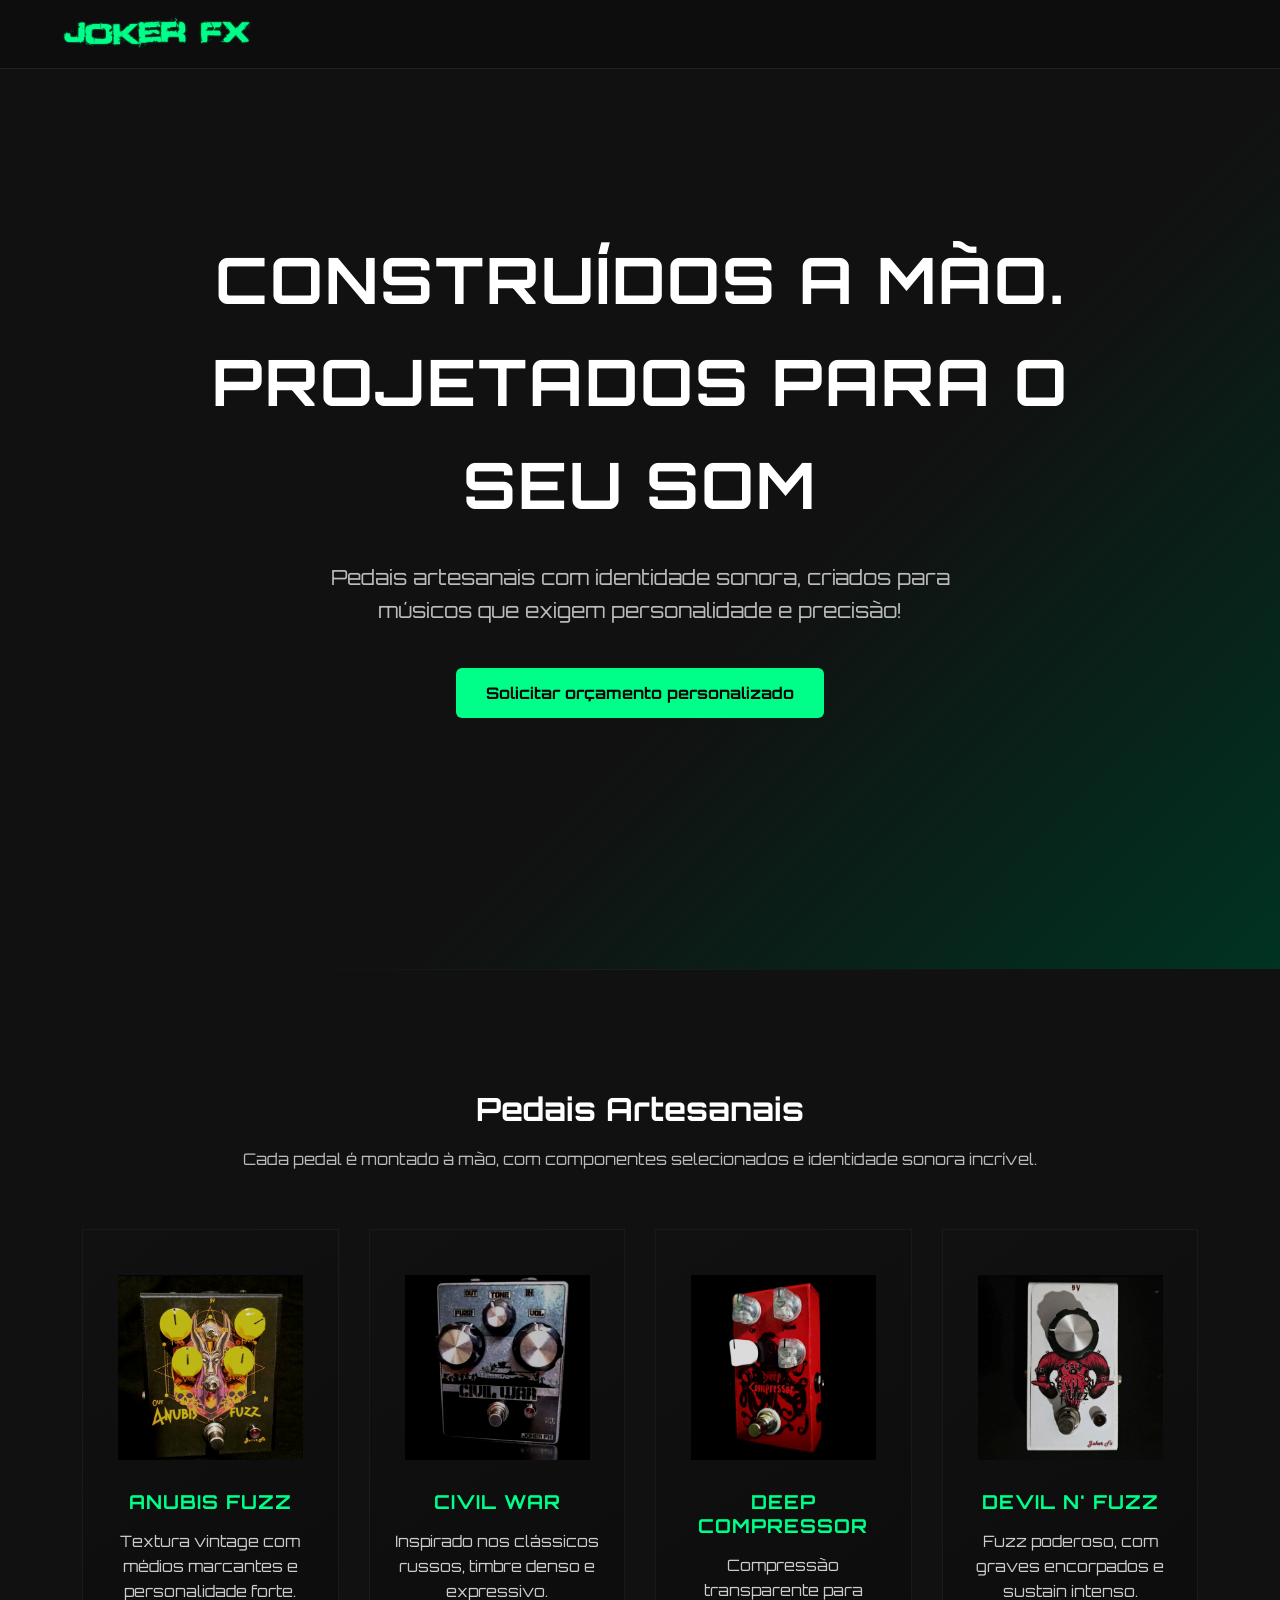
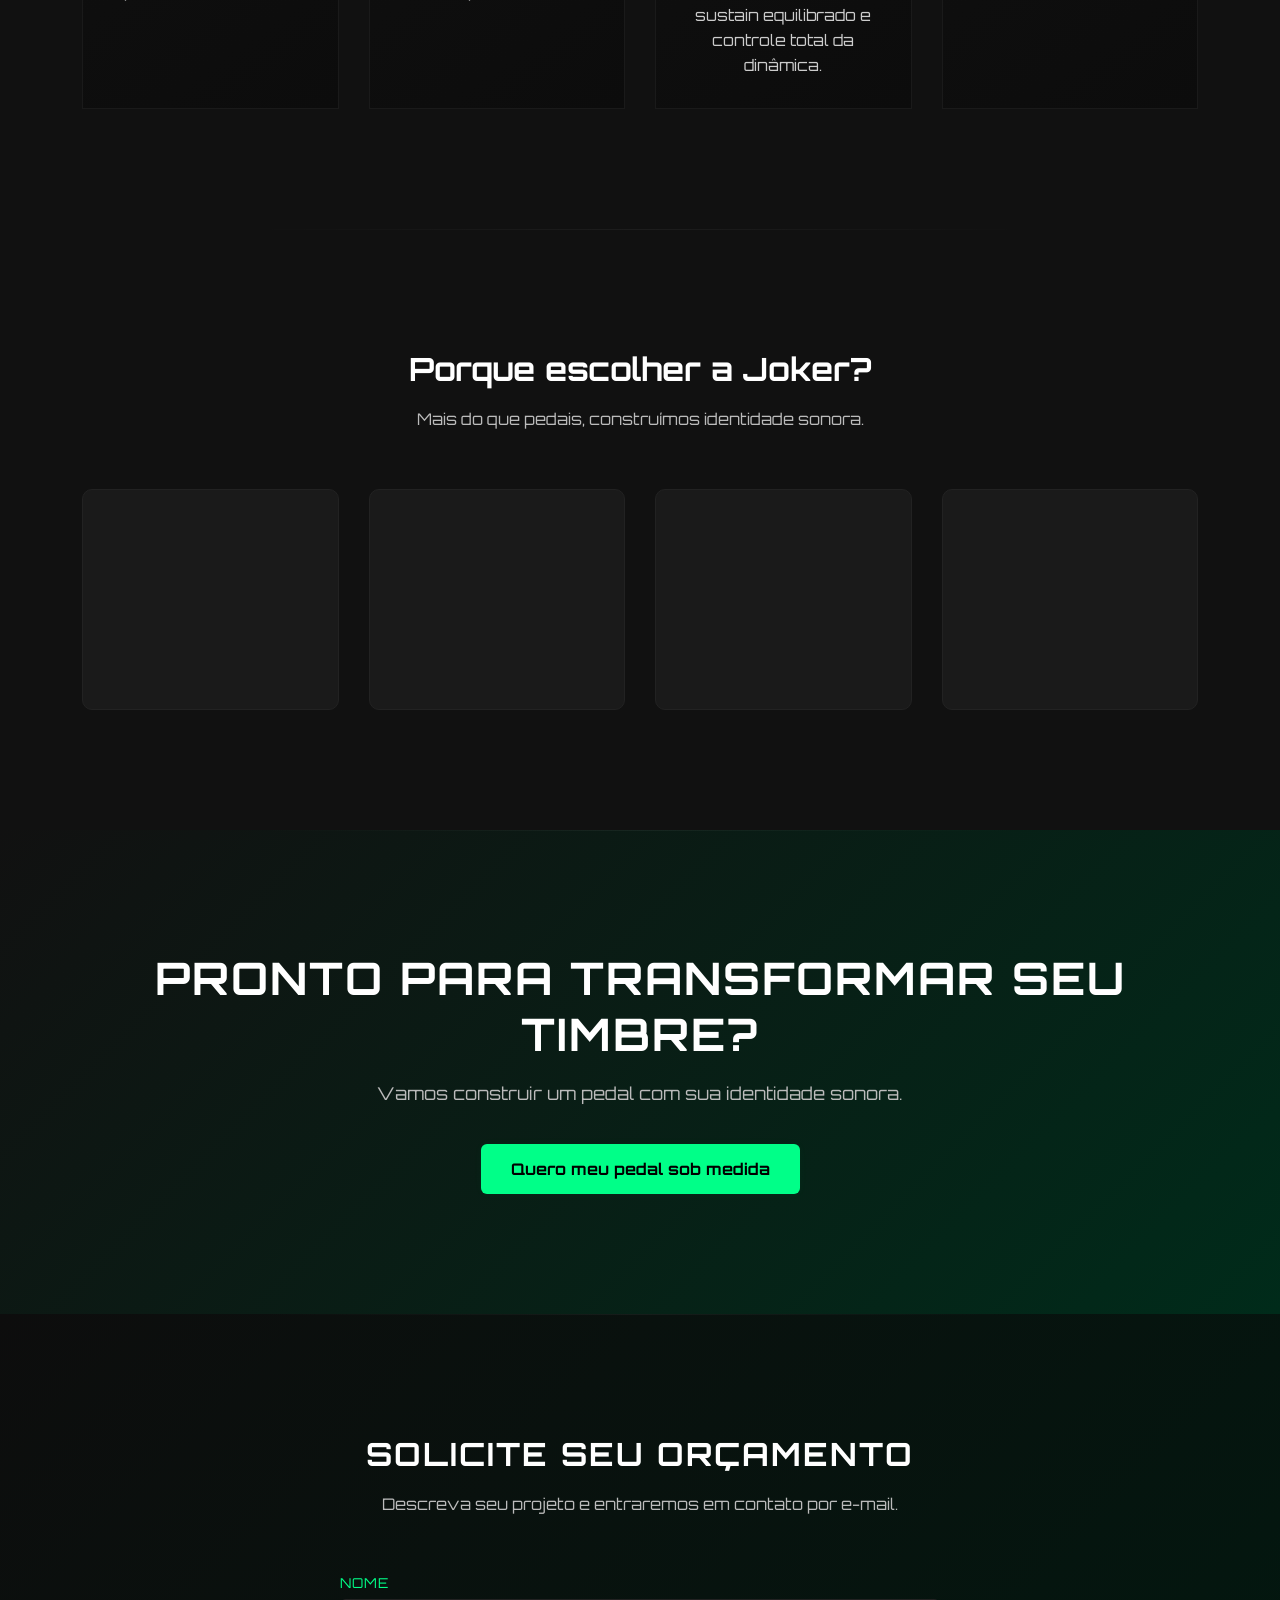
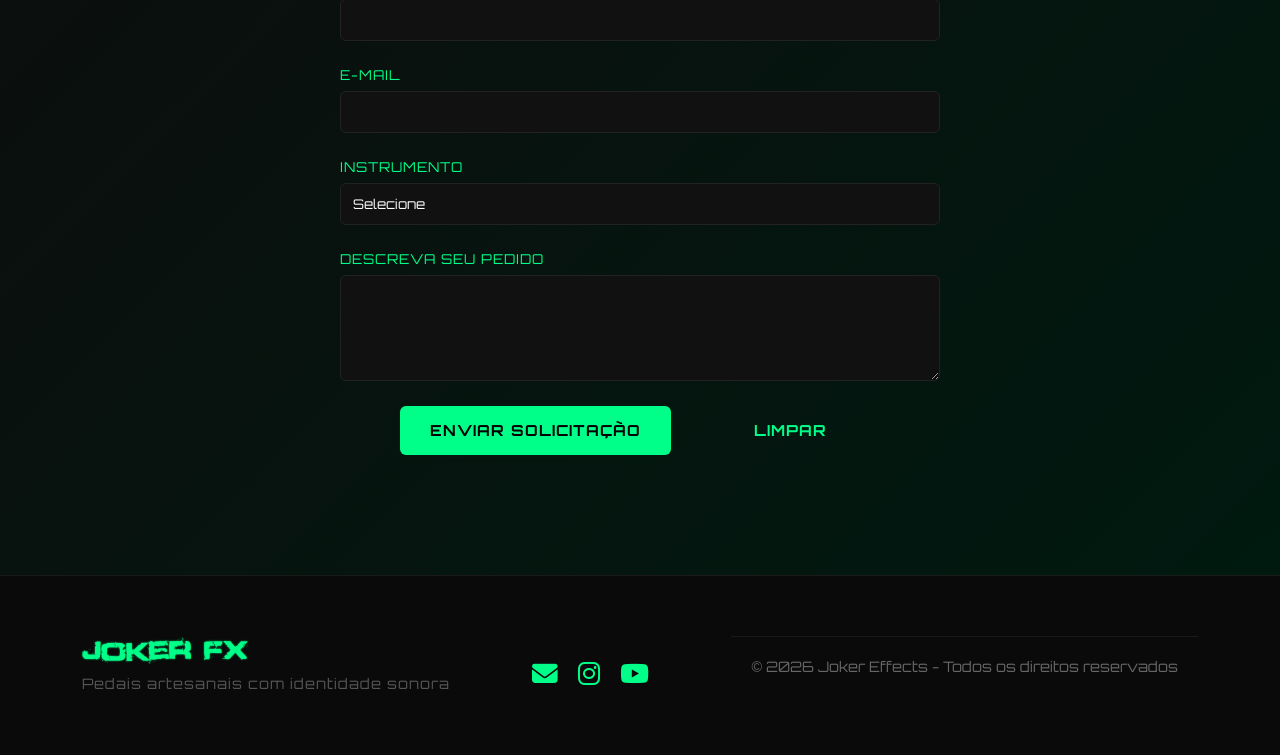
<file: index.html>
<!DOCTYPE html>
<html lang="pt-BR">

<head>
    <meta charset="UTF-8">
    <meta name="viewport" content="width=device-width, initial-scale=1.0">
    <title>Joker Effects | Pedais Artesanais</title>
    <meta name="description"
        content="Pedais artesanais feitos a mão com identidade sonora exclusiva, Joker FX - qualidade sonora para músicos exigentes.">

    <link rel="preconnect" href="https://fonts.googleapis.com">
    <link rel="preconnect" href="https://fonts.gstatic.com" crossorigin>

    <link href="https://fonts.googleapis.com/css2?family=Orbitron:wght@400;700&display=swap" rel="stylesheet">

    <link rel="stylesheet" href="https://cdnjs.cloudflare.com/ajax/libs/font-awesome/6.5.0/css/all.min.css">

    <link rel="preload" href="fonts/Defused-ExtendedBold.woff2" as="font" type="font/woff2" crossorigin>

    <link rel="stylesheet" href="css/style.css">
</head>

<body>
    <header>
        <div class="container">
            <h2 class="logo">Joker FX</h2>
        </div>
    </header>

    <main>
        <section class="hero">
            <div class="container">

                <h1>Construídos a mão. Projetados para o seu som</h1>
                <p>
                    Pedais artesanais com identidade sonora, criados para músicos que exigem personalidade e
                    precisão!
                </p>

                <a href="#contato" class="btn-primary">
                    Solicitar orçamento personalizado
                </a>

            </div>
        </section>

        <section class="pedais">
            <div class="container">

                <h2>Pedais Artesanais</h2>

                <p class="pedais-subtitulo">
                    Cada pedal é montado à mão, com componentes selecionados e identidade sonora incrível.
                </p>

                <div class="pedais-grid">

                    <div class="pedal-card">
                        <div class="card-content reveal">
                            <img src="assets/images/Anubis.jpg" alt="Pedal Anubis Fuzz" loading="lazy">
                            <h3>Anubis fuzz</h3>
                            <p>Textura vintage com médios marcantes e personalidade forte.</p>
                        </div>
                    </div>

                    <div class="pedal-card">
                        <div class="card-content reveal">
                            <img src="assets/images/Civil-War.jpg" alt="Pedal Civil War" loading="lazy">
                            <h3>Civil War</h3>
                            <p>Inspirado nos clássicos russos, timbre denso e expressivo.</p>
                        </div>
                    </div>

                    <div class="pedal-card">
                        <div class="card-content reveal">
                            <img src="assets/images/Deep-compressor.jpg" alt="Pedal Deep Compressor" loading="lazy">
                            <h3>Deep Compressor</h3>
                            <p>Compressão transparente para sustain equilibrado e controle total da dinâmica.</p>
                        </div>
                    </div>

                    <div class="pedal-card">
                        <div class="card-content reveal">
                            <img src="assets/images/Devil-fuzz.jpg" alt="Pedal Devil N' Fuzz" loading="lazy">
                            <h3>Devil N' Fuzz</h3>
                            <p>Fuzz poderoso, com graves encorpados e sustain intenso.</p>
                        </div>
                    </div>

                </div><!--pedais-grid-->
            </div>
        </section><!--pedais-->

        <section class="autoridade">
            <div class="container">
                <h2>Porque escolher a Joker?</h2>

                <p class="autoridade-subtitulo">
                    Mais do que pedais, construímos identidade sonora.
                </p>
                <div class="autoridade-grid">

                    <div class="autoridade-card">
                        <div class="card-content reveal">
                            <h3>Construção Artesanal</h3>
                            <p>Cada pedal é montado manualmente, testado e ajustado antes de sair da bancada.</p>
                        </div>
                    </div>

                    <div class="autoridade-card">
                        <div class="card-content reveal">
                            <h3>Identidade Sonora</h3>
                            <p>Produção limitada com personalidade própria em cada modelo.</p>
                        </div>
                    </div>

                    <div class="autoridade-card">
                        <div class="card-content reveal">
                            <h3>Componentes Selecionados</h3>
                            <p>Escolha cuidadosa de cada componente, garantido timbre e durabilidade.</p>
                        </div>
                    </div>

                    <div class="autoridade-card">
                        <div class="card-content reveal">
                            <h3>Contato Direto</h3>
                            <p>Sem intermediários. Você fala com quem realmente constrói seu pedal.</p>
                        </div>
                    </div>

                </div><!--autoridade-grid-->
            </div>
        </section><!--autoridade-->

        <section class="cta-final">
            <div class="container">
                <h2>Pronto para transformar seu timbre?</h2>

                <p>Vamos construir um pedal com sua identidade sonora.</p>

                <a href="#contato" class="btn-primary">
                    Quero meu pedal sob medida
                </a>

            </div>
        </section><!--cta-final-->

        <section id="contato" class="contato">
            <div class="container">

                <h2>Solicite seu orçamento</h2>
                <p class="contato-subtitulo">
                    Descreva seu projeto e entraremos em contato por e-mail.
                </p>

                <form class="form-contato" action="https://formsubmit.co/jokerfx081@gmail.com" method="POST">
                    
                    <input type="hidden" name="_next" value="https://jokerfx.infinityfreeapp.com/obrigado.html?i=1">
                    <input type="hidden" name="_captcha" value="false">

                    <div class="form-group">
                        <label for="nome">Nome</label>
                        <input type="text" id="nome" name="nome" required>
                    </div>

                    <div class="form-group">
                        <label for="email">E-mail</label>
                        <input type="email" id="email" name="email" required>
                    </div>

                    <div class="form-group">
                        <label for="instrumento">Instrumento</label>
                        <select id="instrumento" name="instrumento" required>
                            <option value="">Selecione</option>
                            <option value="guitarra">Guitarra</option>
                            <option value="contrabaixo">Contrabaixo</option>
                        </select>
                    </div>

                    <div class="form-group">
                        <label for="mensagem">Descreva seu pedido</label>
                        <textarea id="mensagem" name="mensagem" rows="5" required></textarea>
                    </div>

                    <div class="form-buttons">
                        <button type="submit" class="btn-primary">
                            Enviar solicitação
                        </button>

                        <button type="reset" class="btn-secondary">
                            Limpar
                        </button>
                    </div>
                </form>

            </div>
        </section>

    </main>

    <footer class="footer">

        <div class="container footer-content">

            <div class="footer-brand">
                <h3 class="footer-logo">Joker FX</h3>
                <p>Pedais artesanais com identidade sonora</p>
            </div>

            <div class="footer-social">

                <a href="https://mail.google.com/mail/?view=cm&fs=1&to=jokerfx081@gmail.com&su=Orçamento%20Joker%20FX"
                    target="_blank"><i class="fa-solid fa-envelope"></i>
                </a>

                <a href="https://www.instagram.com/jokerfx081?utm_source=qr&igsh=MWwzM2UydmJ3ZWk5cg=="
                    target="_blank"><i class="fa-brands fa-instagram"></i></a>

                <a href="https://youtube.com/@jokerfx-o6q?si=4c06Az1Hr3qfvIfR" target="_blank"><i
                        class="fa-brands fa-youtube"></i></a>
            </div>

            <div class="footer-bottom">
                <p>© 2026 Joker Effects - Todos os direitos reservados</p>
            </div>
        </div>

    </footer>

    <script src="js/script.js"></script>
</body>

</html>
</file>
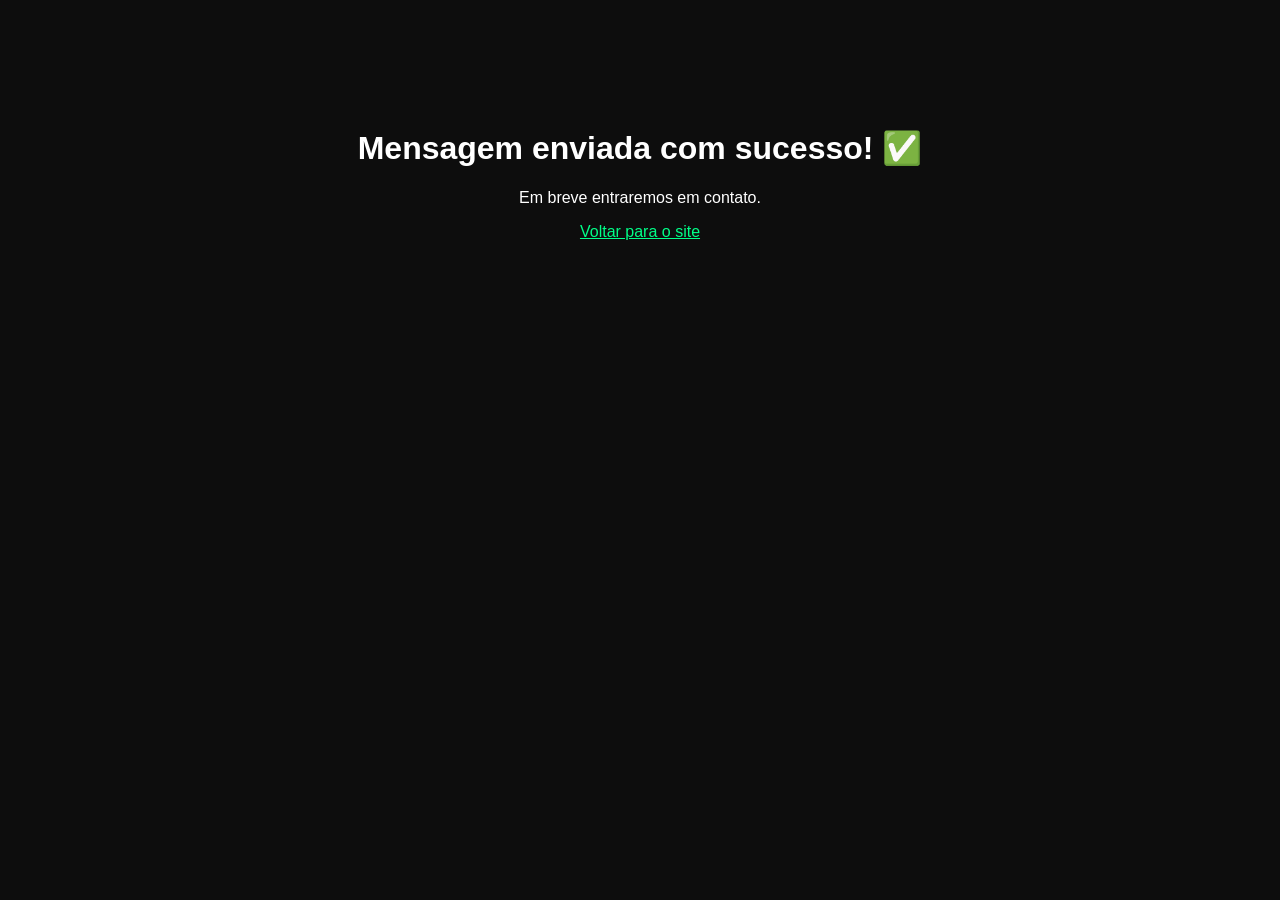
<file: obrigado.html>
<!DOCTYPE html>
<html lang="pt-br">
<head>
    <meta charset="UTF-8">
    <meta name="viewport" content="width=device-width, initial-scale=1.0">
    <title>Enviado com Sucesso</title>
</head>
<body style="background:#0d0d0d; color:#fff; font-family:sans-serif; text-align:center; padding:100px;">

    <h1>Mensagem enviada com sucesso! ✅</h1>
  <p>Em breve entraremos em contato.</p>

  <a href="index.html" style="color:#00ff88;">Voltar para o site</a>

</body>
</html>
</file>
<file: css/style.css>
/*RESET BÁSICO*/
* {
    margin: 0;
    padding: 0;
    box-sizing: border-box;
}

@font-face {
    font-family: 'defused';
    src: url('../fonts/Defused-ExtendedBold.woff2') format('woff2'),
        url('../fonts/Defused-ExtendedBold.woff') format('woff');
    font-weight: 700;
    font-style: normal;
    font-display: swap;
}

/*CONFIGURAÇÕES GERAIS*/
body {
    font-family: 'Orbitron', sans-serif;
    background-color: #0d0d0d;
    color: #ffffff;
    background-image: radial-gradient(circle at 20% 30%, rgba(0, 255, 136, 0.02), transparent 40%);
}

/*CONTAINER PADRÃO*/
.container {
    width: 90%;
    max-width: 1200px;
    margin: 0 auto;
}

/*HEADER*/
header {
    padding: 20px 0;
    border-bottom: 1px solid #222;
}


.logo {
    font-family: 'defused', sans-serif;
    color: #00ff88;
    font-size: 1.8rem;
    text-shadow: 0 0 1.8px #00ff88;
}

section {
    position: relative;
}

section:not(:first-of-type)::before {
    content: "";
    position: absolute;
    top: 0;
    left: 50%;
    transform: translateX(-50%);
    width: 60%;
    height: 1px;
    background: linear-gradient(to right, transparent, rgba(255, 255, 255, 0.05), transparent);
}

/*HERO SECTION*/
.hero {
    padding: 160px 20px;
    text-align: center;
    background: linear-gradient(135deg, #111 60%, #003322);
    min-height: 100vh;
}

.hero h1 {
    font-size: clamp(2rem, 5vw, 4rem);
    margin: 0 auto 25px auto;
    line-height: 1.6;
    text-transform: uppercase;
    letter-spacing: 2px;
    max-width: 900px;
}

.hero p {
    font-size: 1.3rem;
    color: #bbbbbb;
    max-width: 650px;
    margin: 0 auto 40px auto;
    line-height: 1.6;
}

/* SEÇÃO PEDAIS */
.pedais {
    padding: 120px 20px;
    background-color: #111;
    text-align: center;
}

.pedais h2 {
    font-size: 2rem;
    margin-bottom: 20px;
}

.pedais-subtitulo {
    color: #bbbbbb;
    margin-bottom: 60px;
}

.pedais-grid {
    display: grid;
    grid-template-columns: repeat(auto-fit, minmax(250px, 1fr));
    gap: 30px;
}

.pedal-card {
    padding: 30px 20px;
    position: relative;
    overflow: hidden;
    background: linear-gradient(145deg, #111, #0c0c0c);
    border: 1px solid #1a1a1a;
    transition: transform 0.3s ease, box-shadow 0.3s ease, border-color 0.3s ease;
}

.pedal-card:hover {
    transform: translateY(-5px);
    border-color: #00ff88;
    box-shadow: 0 10px 25px rgba(0, 0, 0, 0.6);
}

.pedal-card::before {
    content: "";
    position: absolute;
    top: 0;
    left: 0;
    width: 100%;
    height: 3px;
    background: #00ff88;
    transform: scaleX(0);
    transform-origin: left;
    transition: transform 0.3s ease;
}

.pedal-card:hover::before {
    transform: scaleX(1);
}

.pedal-card h3 {
    margin-bottom: 15px;
    color: #00ff88;
    font-size: 1.2rem;
    letter-spacing: 1px;
    text-transform: uppercase;
}

.pedal-card p {
    color: #cccccc;
    font-size: 0.98rem;
    margin-top: 10px;
    line-height: 1.6;
}

.pedal-card img {
    width: 100%;
    aspect-ratio: 1/1;
    object-fit: cover;
    object-position: center;
    padding: 15px;
    border-radius: 8px;
    margin-bottom: 15px;
    filter: brightness(0.85) contrast(1.05);
    display: block;
    transition: transform 0.4s ease;
}

.pedal-card:hover img {
    transform: scale(1.03);
}


/*BOTÃO*/
.btn-primary {
    display: inline-block;
    padding: 15px 30px;
    background-color: #00ff88;
    color: #000;
    text-decoration: none;
    border-radius: 6px;
    transition: 0.3s;
    box-shadow: 0 0 8px rgba(0, 255, 136, 0.04);
}

.btn-primary,
.btn-secondary {
    font-weight: 700;
}

.btn-primary:hover {
    background-color: #00cc6a;
    box-shadow: 0 0 18px rgba(0, 255, 136, 0.06);
    transform: scale(1.05);
}

/*responsividade mobile*/
@media (max-width: 600px) {
    .hero {
        padding: 110px 20px;
    }

    .hero p {
        font-size: 16px;
    }

    .btn-primary {
        padding: 12px 20px;
        font-size: 14px;
    }

    .form-buttons {
        flex-direction: column;
        gap: 15px;
    }

    .form-buttons button {
        width: 100%;
    }

}

/*SEÇÃO AUTORIDADE*/
.autoridade {
    padding: 120px 20px;
    background: #111;
    text-align: center;
}

.autoridade h2 {
    font-size: 2rem;
    margin-bottom: 20px;
}

.autoridade-subtitulo {
    color: #bbbbbb;
    margin-bottom: 60px;
}

.autoridade-grid {
    display: grid;
    grid-template-columns: repeat(auto-fit, minmax(250px, 1fr));
    gap: 30px;
}

.autoridade-card {
    background-color: #1a1a1a;
    padding: 30px;
    border-radius: 10px;
    border: 1px solid #222;
    transition: transform 0.3s ease, box-shadow 0.3s ease, border-color 0.3s ease;
    position: relative;
    overflow: hidden;
}

.autoridade-card::before {
    content: "";
    position: absolute;
    top: 0;
    left: 0;
    width: 100%;
    height: 3px;
    background: #00ff88;
    transform: scaleX(0);
    transform-origin: left;
    transition: transform 0.3s ease;
}

.autoridade-card:hover {
    transform: translateY(-3px);
    border-color: #00ff88;
    box-shadow: 0 8px 20px rgba(0, 255, 136, 0.08);
}

.autoridade-card:hover::before {
    transform: scaleX(1);
}

.autoridade-card h3 {
    margin-bottom: 15px;
    color: #00ff88;
    font-size: 1.1rem;
    letter-spacing: 1px;
    text-transform: uppercase;
}

.autoridade-card p {
    color: #cccccc;
    font-size: 0.98rem;
    line-height: 1.6;
}

/*CTA FINAL*/
.cta-final {
    padding: 120px 20px;
    text-align: center;
    background: linear-gradient(135deg, #111, #002b1a);
}

.cta-final h2 {
    font-size: clamp(1.8rem, 4vw, 2.8rem);
    margin-bottom: 20px;
    text-transform: uppercase;
    letter-spacing: 2px;
}

.cta-final p {
    color: #bbbbbb;
    margin-bottom: 40px;
    font-size: 1.1rem;
}

/*FOOTER*/
.footer {
    background: #0a0a0a;
    padding: 60px 20px 20px;
    border-top: 1px solid #1a1a1a;
}

.footer-content {
    display: flex;
    justify-content: space-between;
    align-items: center;
    flex-wrap: wrap;
    gap: 40px;
    margin-bottom: 40px;
}

.footer-logo {
    font-family: 'defused', sans-serif;
    font-size: 1.6rem;
    color: #00ff88;
    margin-bottom: 10px;
    text-shadow: 0 0 1.8px #00ff88;
}

.footer-brand p {
    color: #555;
    font-size: 0.9rem;
    letter-spacing: 1px;
}

.footer-bottom {
    text-align: center;
    border-top: 1px solid #1a1a1a;
    padding: 20px;
    color: #666;
    font-size: 0.9rem;
}

.reveal {
    opacity: 0;
    transform: translateY(30px);
    transition: opacity 0.8s ease, transform 0.8s ease;
    will-change: opacity, transform;
}

.reveal.active {
    opacity: 1;
    transform: translateY(0);
}

.footer-social {
    display: flex;
    gap: 20px;
    margin-top: 15px;
}

.footer-social a {
    color: #00ff88;
    text-decoration: none;
    font-size: 1.6rem;
    transition: transform 0.3s ease;
}

.footer-social a:hover {
    opacity: 0.7;
    transform: translateY(-3px);
}


/*Formulário*/
.contato {
    padding: 120px 20px;
    text-align: center;
    background: linear-gradient(135deg, #0d0d0d, #001a10);
}

.contato h2 {
    font-size: 2rem;
    margin-bottom: 20px;
    text-transform: uppercase;
    letter-spacing: 2px;
}

.contato-subtitulo {
    color: #bbbbbb;
    margin-bottom: 60px;
}


.form-contato {
    max-width: 600px;
    margin: 0 auto;
    text-align: left;
}

.form-group {
    display: flex;
    flex-direction: column;
    margin-bottom: 25px;
}

.form-contato input,
.form-contato select,
.form-contato textarea {
    width: 100%;
    padding: 12px;
    padding: 12px;
    background-color: #111;
    border: 1px solid #222;
    color: #fff;
    border-radius: 6px;
    font-family: 'Orbitron', sans-serif;
    transition: border-color 0.3s ease, box-shadow 0.3s;
    appearance: none;
}

.form-contato input:-webkit-autofill {
    -webkit-box-shadow: 0 0 0 1000px #111 inset !important;
    -webkit-text-fill-color: #fff !important;
}

.form-contato input:focus,
.form-contato select:focus,
.form-contato textarea:focus {
    outline: none;
    border-color: #00ff88;
    box-shadow: 0 0 8px rgba(0, 255, 136, 0.02);
}

.form-contato label {
    margin-bottom: 8px;
    font-size: 0.85rem;
    letter-spacing: 1px;
    color: #00ff88;
    text-transform: uppercase;
}

.form-contato button {
    font-family: 'orbitron', sans-serif;
    font-size: 0.95rem;
    letter-spacing: 1px;
    text-transform: uppercase;
    cursor: pointer;
    border: none;
    min-width: 180px;
}

.form-buttons {
    display: flex;
    justify-content: center;
    align-items: center;
    gap: 30px;
    margin-top: 20px;
}

.btn-secondary {
    padding: 15px 24px;
    background-color: transparent;
    border: 1px solid #00ff88;
    color: #00ff88;
    border-radius: 6px;
    font-family: 'Orbitron', sans-serif;
    text-transform: uppercase;
    letter-spacing: 1px;
    cursor: pointer;
    transition: 0.3s ease;
}

.btn-secondary:hover {
    background-color: #00ff88;
    color: #000;
}
</file>
